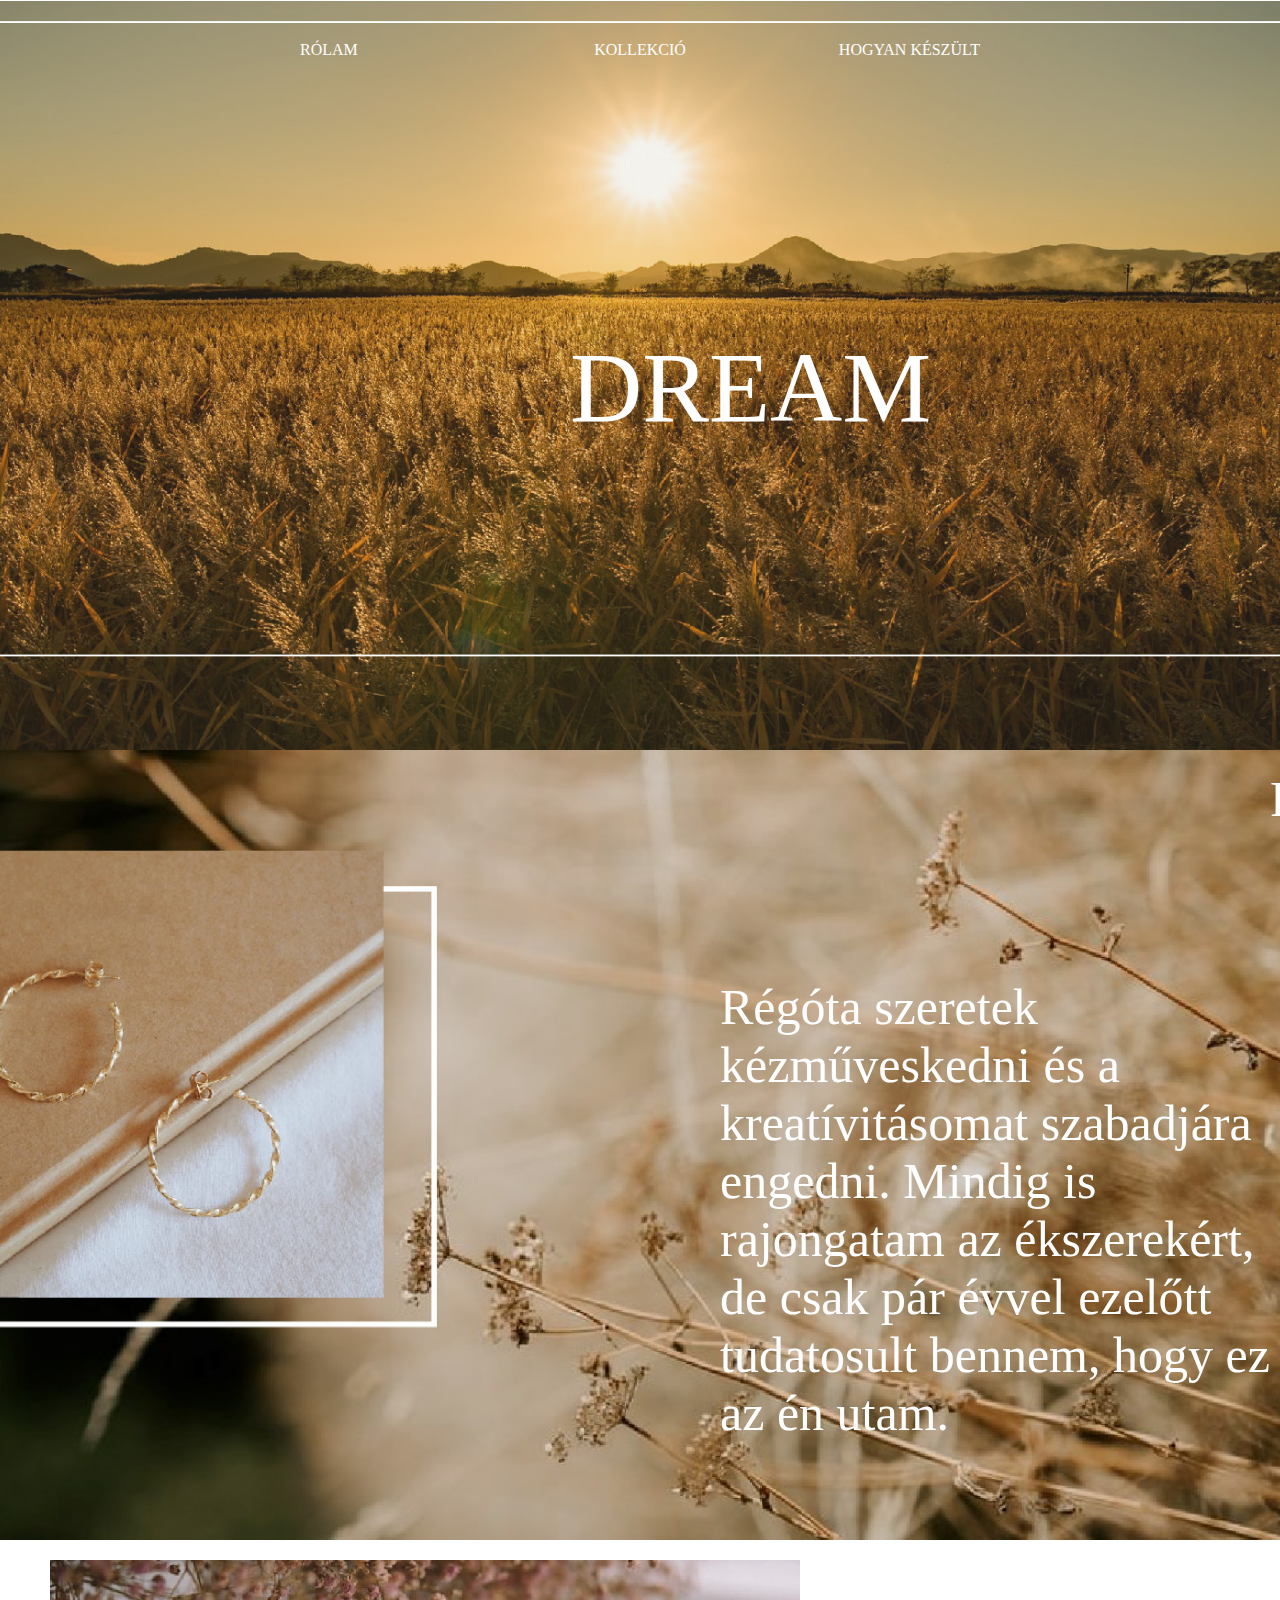
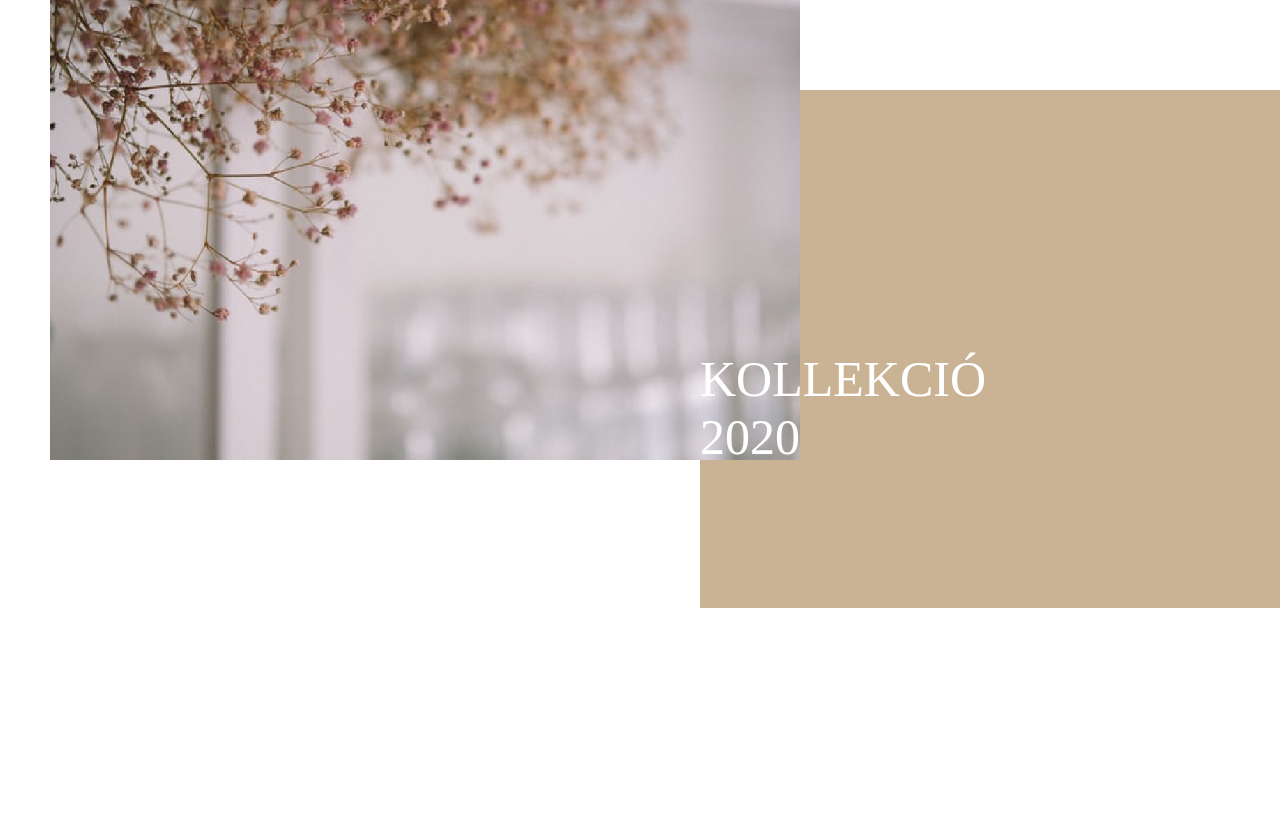
<file: index.html>
<!DOCTYPE html>
<html>
<head>
	<title>Bölcskey Anna Portfolio</title>
	<meta charset="utf-8">
	<meta name="viewport" content="width=device-width, initial-scale=1.0">
	<link rel="stylesheet" type="text/css" href="css/main.css">
	<meta name="viewport" content="width=device-width, initial-scale=1.0">
	<style>
img {
  max-width: 100%;
  height: auto;
}





</style>

</head>
<body>
<!----ELSŐ KÉP--------------------->
	<section class="poco">
	
	     <div class="nav">
	     	
	     	<div class="felso">
	    		<a href="rolam.html">RÓLAM</a>
	    	</div>

	    	<div class="felsok">
	    		<a href="kollekcio.html">KOLLEKCIÓ</a>
	    	</div>

	    	<div class="felsog">
				<a href="hogyan.html">HOGYAN KÉSZÜLT</a>
	    	</div>

	  	</div>
	  		
	  		<div class="fő">
				<h4>DREAM</h4>
			</div>

	</section>
	

<!----második kép-------->

	<section class="segundo">
		<div class="rok">
			
	    		<a href="rolam.html">RÓLAM</a>
	    	
		</div>
		<div class="lorem">
			<p>Régóta szeretek kézműveskedni és a kreatívitásomat szabadjára engedni. Mindig is rajongatam az ékszerekért, de csak pár évvel ezelőtt tudatosult bennem, hogy ez az én utam. 
		</div>


	</section>

<!--------HARMADIK KÉP--------->

	<section>

		


			<div class="beige">
			<picture media="(min-width: 650px)" srcset="beige.jpg"></picture>
			<img src="css/kepek/beige.jpg">
			</div>
		
			<div class="flower">
				<picture media="(min-width: 650px)" srcset="flower.jpg"></picture>
				<img src="css/kepek/flower.jpg">
			</div>
			<div class="ms">
			<a href="kollekcio.html">KOLLEKCIÓ<br>   2020</a>
			</div>

	</section>
	

		

</body>
	
</html>
</file>
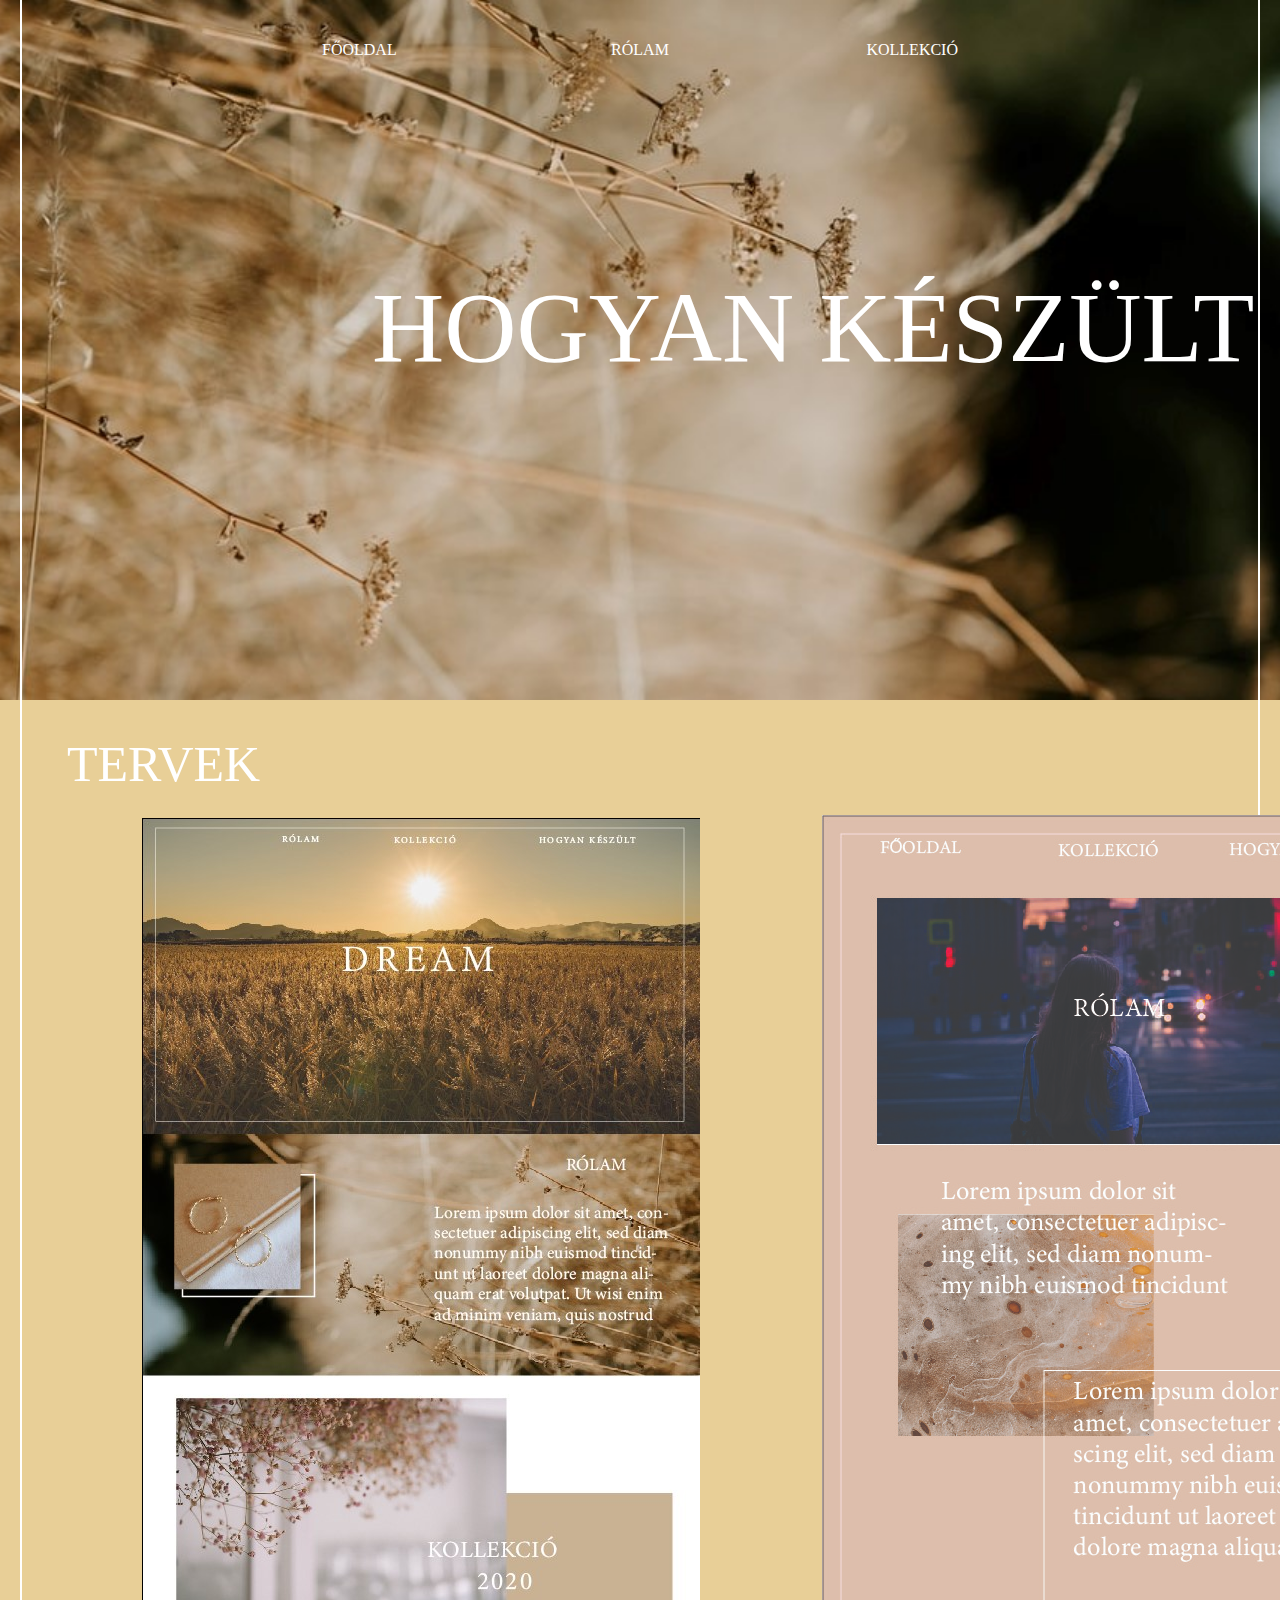
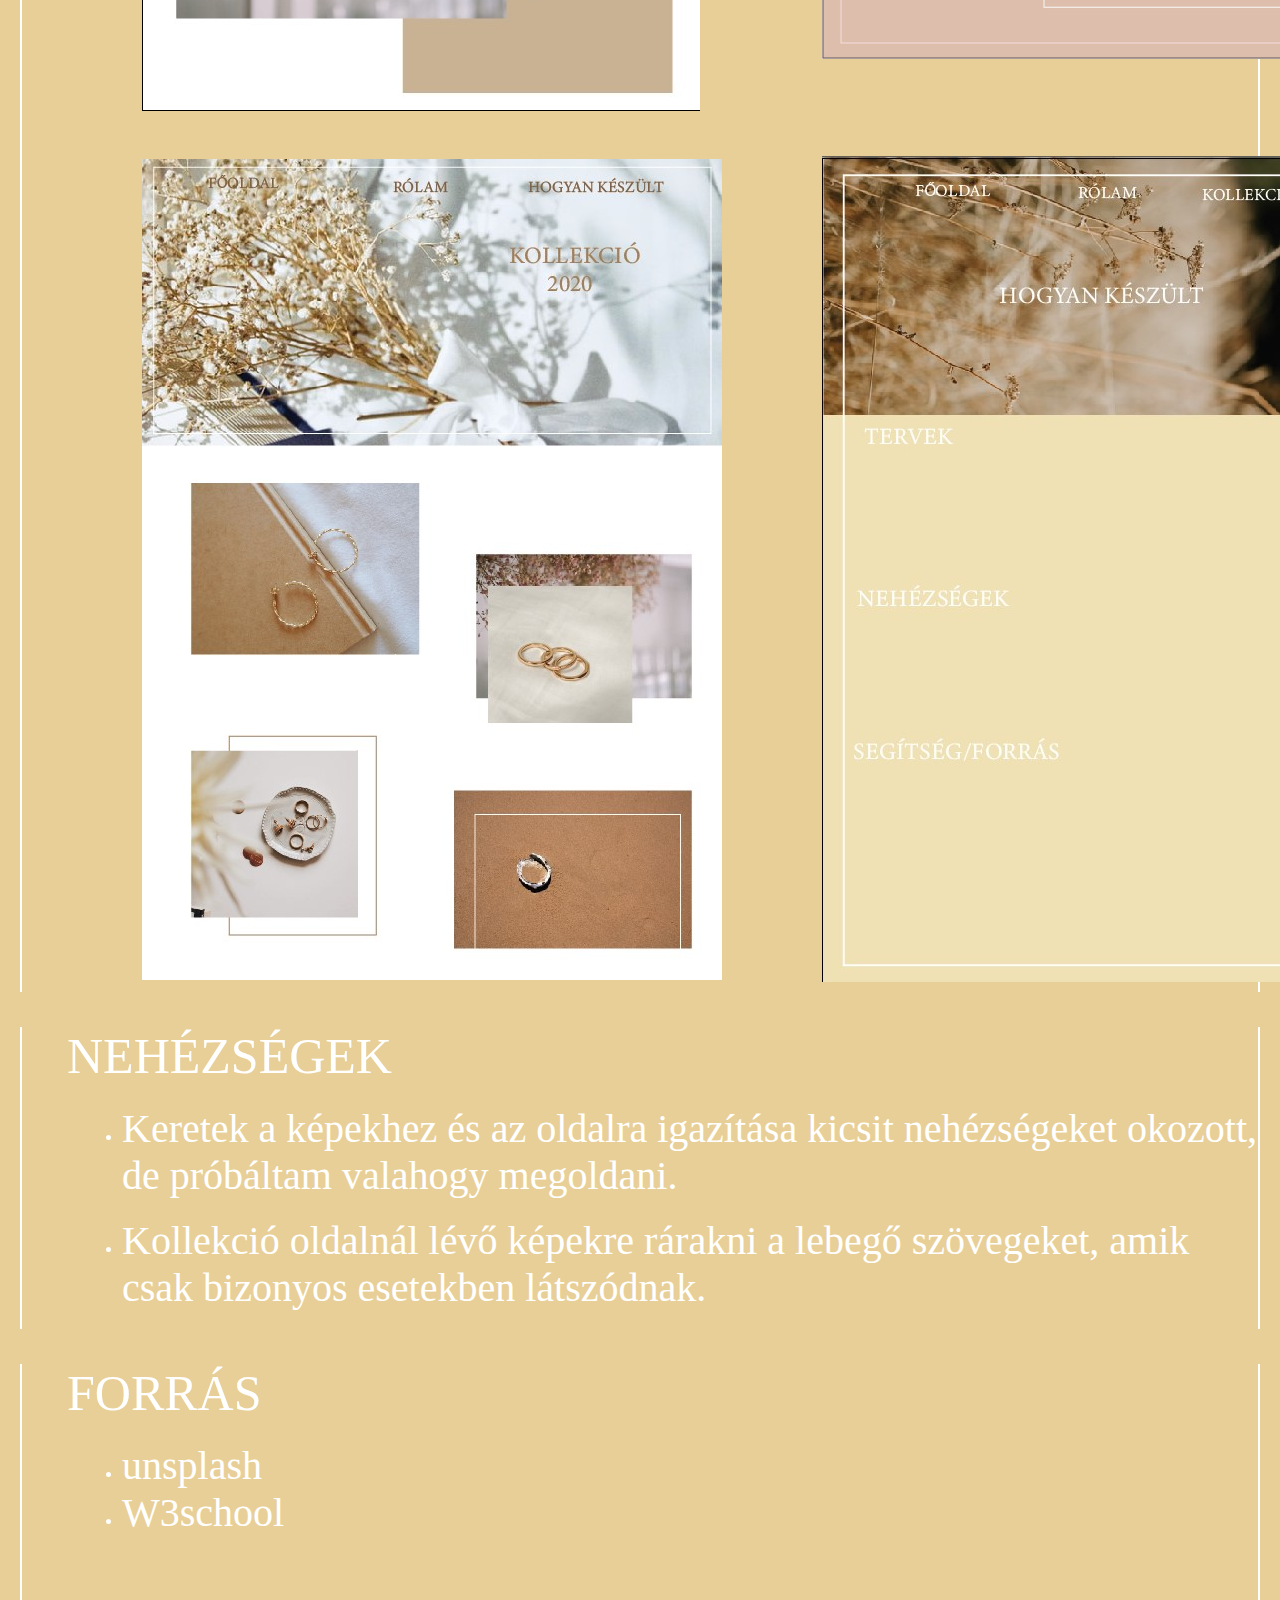
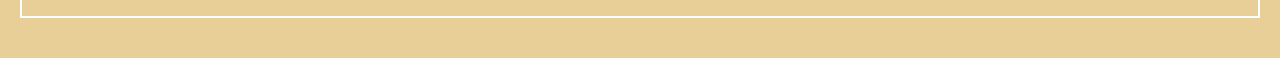
<file: hogyan.html>
<!DOCTYPE html>
<html>
<head>
	<title>Bölcskey Anna-HOGYAN KÉSZÜLT</title>
	<meta charset="utf-8">
	<meta name="viewport" content="width=device-width, initial-scale=1.0">
	<link rel="stylesheet" type="text/css" href="css/hogyan.css">
</head>
<body>
	<!---NAV---->
	<section class="last">
		<div class="frame">
	     <div class="nav">
	     	
	     	<div class="felso">
	    		<a href="index.html">FŐOLDAL</a>
	    	</div>

	    	<div class="felsok">
	    		<a href="rolam.html">RÓLAM</a>
	    	</div>

	    	<div class="felsog">
				<a href="kollekcio.html">KOLLEKCIÓ</a>
		</div>

	  	</div>
	  		<h4>HOGYAN KÉSZÜLT</h4>
		</div>
	</div>	
	</section>

<!--TERVEK----->
	<section>
		<div class="lado">
		<h3>TERVEK</h3>
		<p> <div class="primero">
		<picture media="(max-width: 1000)" srcset="firstpage.jpg"></picture>
				<p><img src="css/kepek/firstpage.jpg"></p>
		</div>

		<div class="dos">
		<picture media="()" srcset="rolampage.jpg"></picture>
				<p><img src="css/kepek/rolampage.jpg"></p>
		</div>

		<div class="tres">
		<picture media="()" srcset="collectionpage.jpg"></picture>
				<p><img src="css/kepek/collectionpage.jpg"></p>
		</div>

		<div class="cuatro">
		<picture media="()" srcset="hogyanpage.jpg"></picture>
				<p><img src="css/kepek/hogyanpage.jpg"></p>
		</div>
		</div>
	</section>

<!---NEHÉZSÉGEK---->
	<section>
		<div class="lado">
		<h3>NEHÉZSÉGEK</h3>
			<div class="dificil">
		  	<ul class="a">
		  		
			  <li><p>Keretek a képekhez és az oldalra igazítása kicsit nehézségeket okozott, de próbáltam valahogy megoldani.</p><br></li>
			  <li><p>Kollekció oldalnál lévő képekre rárakni a lebegő szövegeket, amik csak bizonyos esetekben látszódnak.</p><br></li>
			  
			 
			</ul>
		</div>
			
		</div>
	</section>
<!---FORRÁS---->
	<section>
		<div class="fin">
			<h3>FORRÁS</h3>
				<div class="dificil">
		  	<ul class="a">
		  	
			  <li><p><a href="https://unsplash.com/">unsplash</a></p></li>
			  <li><p><a href="https://www.w3schools.com/">W3school</a></p></li>
			  
			 
			</ul>
		</div>

			
		</div>
		


	</section>

</body>
</html>
</file>
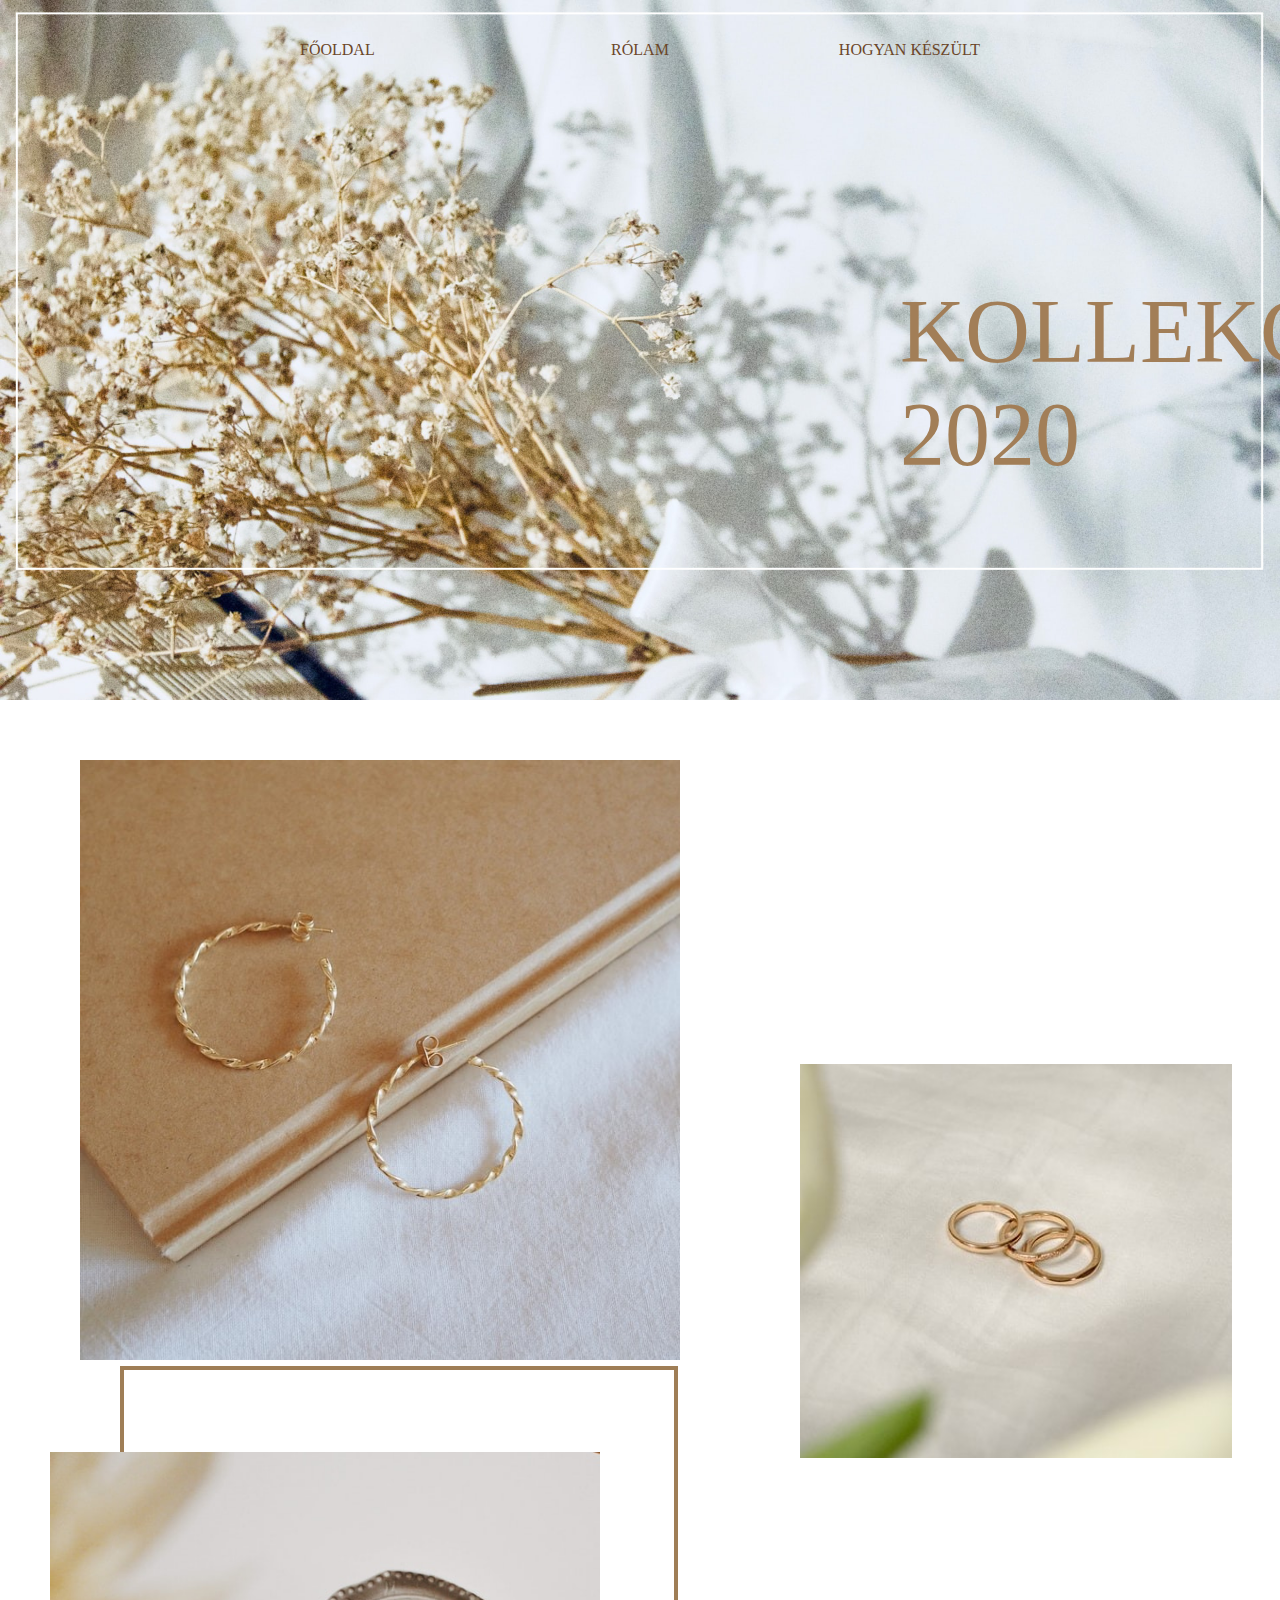
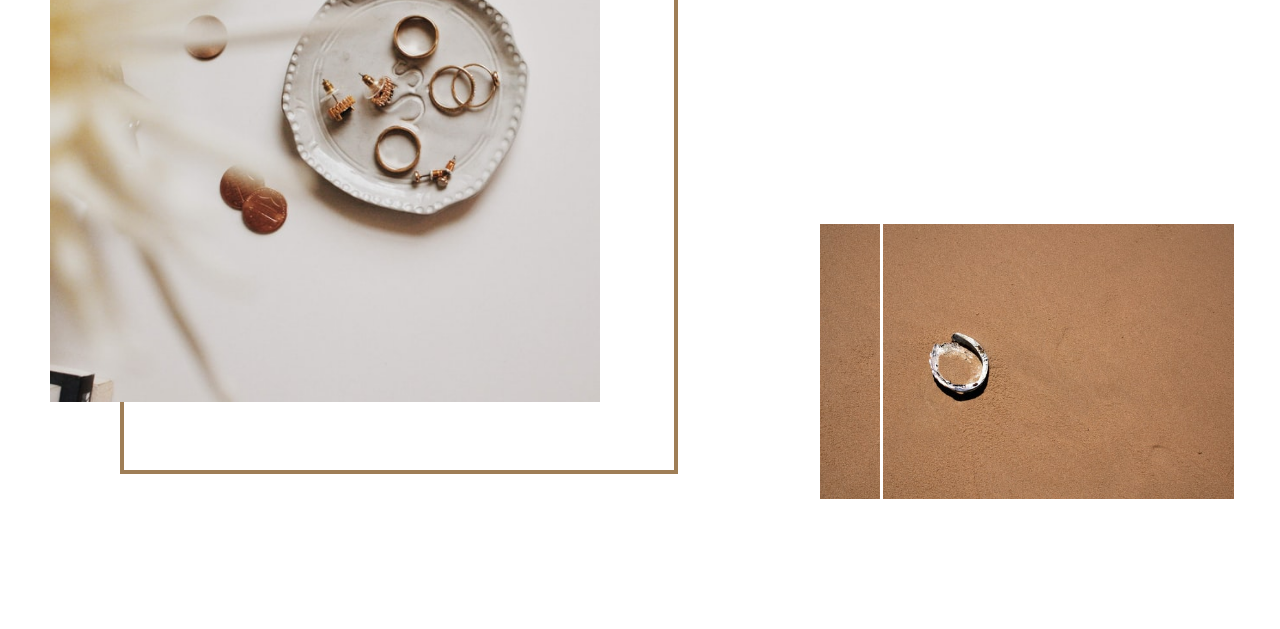
<file: kollekcio.html>
<!DOCTYPE html>
<html>
<head>
	<title>Bölcskey Anna-KOLLEKCIÓ</title>
	<meta charset="utf-8">
	<meta name="viewport" content="width=device-width, initial-scale=1.0">
	<link rel="stylesheet" type="text/css" href="css/kollekcio.css">
	<style>
img {
  max-width: 100%;
  height: auto;
}




</style>

</head>
<body>
	<!---NAV---->
	<section class="white">
	<div class="frame">
	     <div class="nav">
	     	
	     	<div class="felso">
	    		<a href="index.html">FŐOLDAL</a>
	    	</div>

	    	<div class="felsok">
	    		<a href="rolam.html">RÓLAM</a>
	    	</div>

	    	<div class="felsog">
				<a href="hogyan.html">HOGYAN KÉSZÜLT</a>
	    	</div>

	  	</div>
	  		<h4>KOLLEKCIÓ<br>2020</h4>
</div>	
	</section>
<!---elso szakasz---->
<section>
	<div class="kep_pozicionalt1">
          <span>EL SUEÑO<br>2020-as kollekcióból</span>
          <img src="css/kepek/uno.jpg" alt="kép leírás felolvasóknak">
        </div>

		<div class="kep_pozicionalt2">
          <span>POCITO<br>2020-as kollekcióból</span>
          <img src="css/kepek/dos.jpg" alt="kép leírás felolvasóknak">
        </div>
        
</section>

<!---masodik szakasz------>
<section>
		 <div class="kep_pozicionalt">
          <span>ALGO ESPECIAL<br>2020-as kollekcióból</span>
          <img src="css/kepek/tres.jpg" alt="kép leírás felolvasóknak">
      	</div>
      	<div class="box"></div>

        <div class="kep_pozicionalt4">
          <span>EL MAR<br>2020-as kollekcióból</span>
          <img src="css/kepek/cuatro.jpg" alt="kép leírás felolvasóknak">
        </div>
        <div class="box2"></div>
 </section>
	
</body>
</html>
</file>
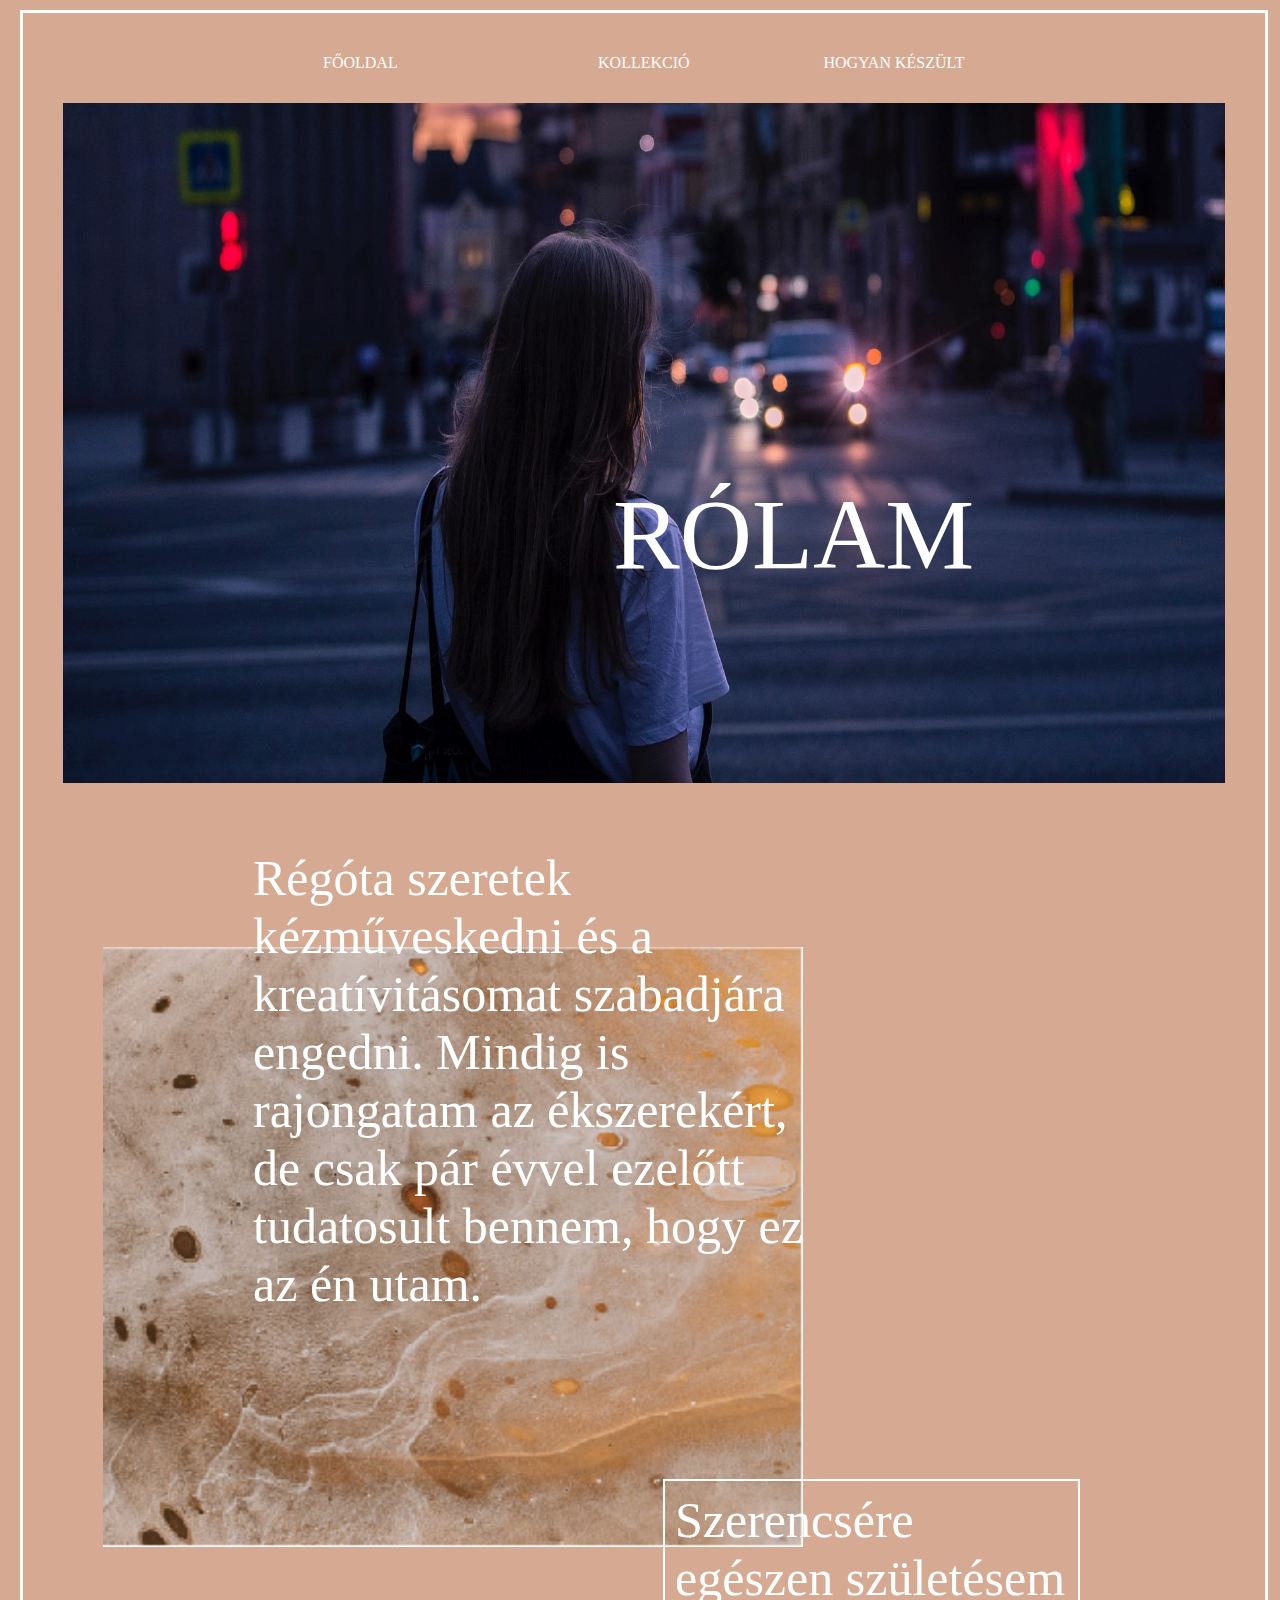
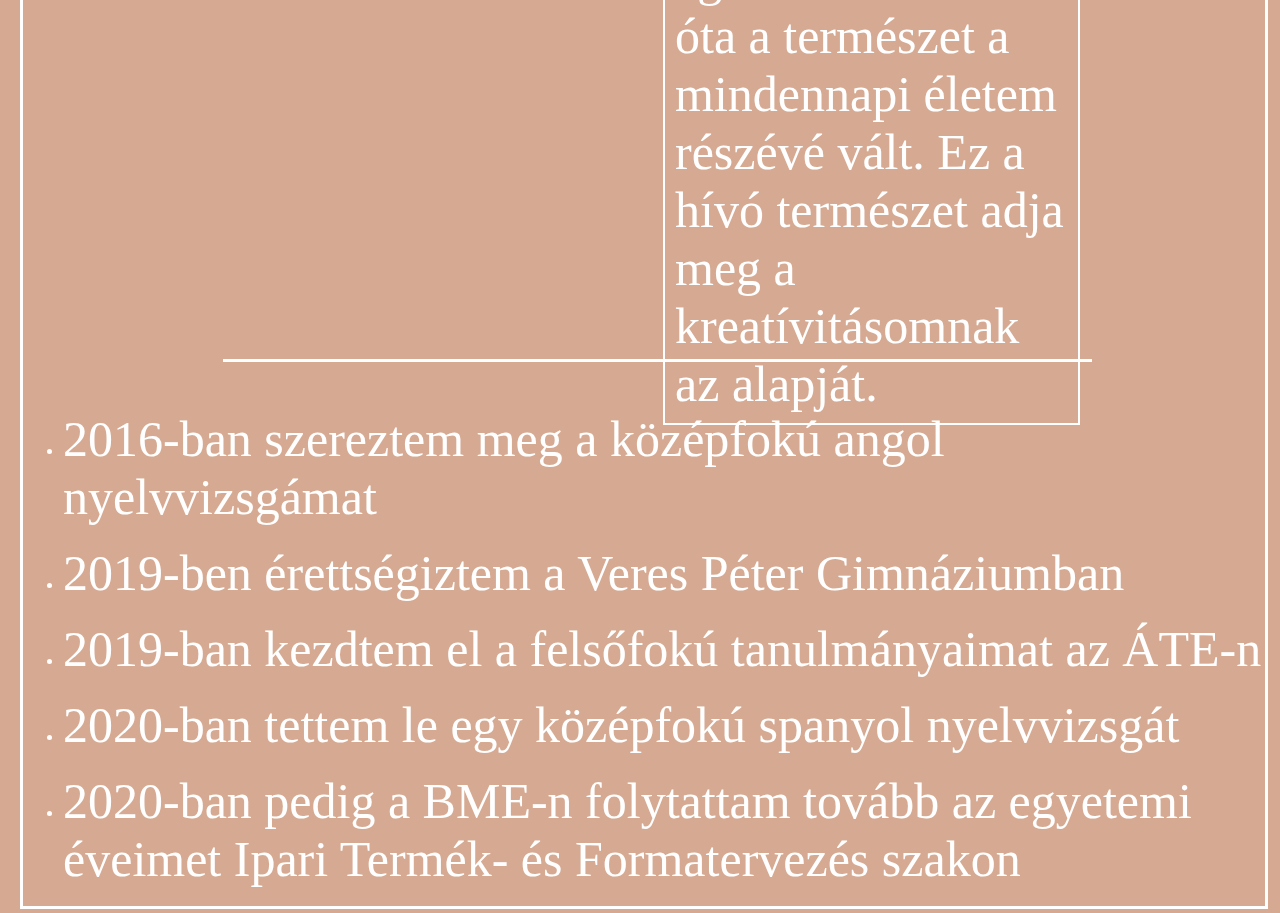
<file: rolam.html>
<!DOCTYPE html>
<html>
<head>
	<title>Bölcskey Anna-RÓLAM</title>
	<meta charset="utf-8">
	<meta name="viewport" content="width=device-width, initial-scale=1.0">
	<link rel="stylesheet" type="text/css" href="css/rolam.css">
	
</head>
<body>
	<!---NAV---->
	<div class="nav">
	     	
	     	<div class="felso">
	    		<a href="index.html">FŐOLDAL</a>
	    	</div>

	    	<div class="felsok">
	    		<a href="kollekcio.html">KOLLEKCIÓ</a>
	    	</div>

	    	<div class="felsog">
				<a href="hogyan.html">HOGYAN KÉSZÜLT</a>
	    	</div>
<!-------elso resz/parte numero uno-------->
	  	</div>
	  <section class="casi">
	  	<div class="casi">
	  	<picture media="(max-width: 1000)" srcset="casi.jpg"></picture>
				<img src="css/kepek/casi.jpg">
		<div class="fő">
				<h4>RÓLAM</h4>
			</div>
		</div>
	</section>

	 <!------masodik resz/parte numero dos------->
	  <section>
	  	<div class="rest">
	  		<picture media="(max-width: 1000)" srcset="cosa.jpg"></picture>
				<p><img src="css/kepek/cosa.jpg"></p>
			<div class="lorem">
			<p>Régóta szeretek kézműveskedni és a kreatívitásomat szabadjára engedni. Mindig is rajongatam az ékszerekért, de csak pár évvel ezelőtt tudatosult bennem, hogy ez az én utam. 
		</div>
	

		<div class="box">
			<p>
			Szerencsére egészen születésem óta a természet a mindennapi életem részévé vált. Ez a hívó természet adja meg a kreatívitásomnak az alapját.  
			</p>
			
		</div>
		</div>

	  </section>

<!----info----->

	  <section>
	  	<div class="line"><br></div>
	  	<div class="info">
		  	<ul class="a">
		  		<li><p>2016-ban szereztem meg a középfokú angol nyelvvizsgámat</p></li><br>
			  <li><p>2019-ben érettségiztem a Veres Péter Gimnáziumban</p></li><br>
			  <li><p>2019-ban kezdtem el a felsőfokú tanulmányaimat az ÁTE-n</li><br>
			  <li><p>2020-ban tettem le egy középfokú spanyol nyelvvizsgát</p></li><br>
			  <li><p>2020-ban pedig a BME-n folytattam tovább az egyetemi éveimet Ipari Termék- és Formatervezés szakon</li><br>

			 
			</ul>
		</div>
			
	  		
	  	</div>


	  </section>

</body>
</html>
</file>
<file: css/main.css>
/*---------ÁLLATALÁNOS-----------*/
*{
	margin: 0;
	padding: 0;
	border: 0;
	outline: 0;
	font-size: 100%;
	vertical-align: baseline;
	background: transparent;
}
body {
  background-color: white;
}


.clearfix::after {
	content: "";
	clear: both;
	display: table;
}
html {
	
	font-weight: 100;
}



footer {
	margin: auto;
	margin-top: 85
	width: 100;
	background-image: url(kepek/kep2.jpg);
	background-size: cover
}
section {
	width: 100%;
	margin: auto;
	height: 750px;

}

 }
h1 {
	font-size: 60px;
	font-weight: 400;
	color: white;	
}
h2{
	font-size: 40px;
	font-weight: 400;
	color: white;
	text-align: center;	
}
h3 {
	font-size: 40px;
	font-weight: 400;
	color: white;	
}
h4 {
	font-size: 100px;
	font-weight: 400;
	color: white;
	margin-left: 570px;
	margin-top: 230px;

}
h1 {
	font-size: 50px;
	font-weight: 100;
	color: white;
	margin-top: 10px;	
}


p {
	color: white;
	font-weight: 100;
	margin-top: :10px;
	font-size: 50px; 



}
h5 {
	font
	font-size: 1000px;
	font-weight: 400px;
	color: white;
	margin-left: 700px;
	margin-top: -50px;
}
h6 {
	font
	font-size: 500px;
	font-weight: 400px;
	color: white;
	margin-left: 720px;
	margin-top: 0px;
	size: 40px;
}
/*------ NAV ---------*/
.nav {
	display: flex;
	align-items: center;
	height: 100px;
	color: white;
}
a:link {
  text-decoration: none;
  color: white;
  margin-top: 10px;

}
a:visited {
  color: white;
  background-color: transparent;
  text-decoration: none;
}

a:hover {
  color: pink;
  background-color: transparent;
  text-decoration: underline;
}
a:active {
  color: pink;
  background-color: transparent;
  text-decoration: underline;
}


.felso {
	text-align: left;
	color: #ffffff;
}
.felsok {
	text-align: center;
}
.felsog {
	text-align: right;
}
.felso, .felsok, .felsog {
	flex: 1;
	color: #ffffff;
	text-decoration: none;
	margin-top: 0px;
}

.felso , .felsok , .felsog  {
	display: inline-block;
	vertical-align: middle;
}

.felso  {
	margin-left: 300px;
}

.felsog  {
	margin-right: 300px;

}

.nav1 {
	display: flex;
	text-align: : left;
	height: 100px;

}
.nav2 {
	display: flex;
	text-align: : center;
	height: 100px;

}
.nav3 {
	display: inline-block;
	text-align: right;
	height: 100px;

}
/*-----ELSŐ KÉPHEZ------*/
.fő {
	display: flex;
	text-align: center;
	position: relative;
}

.poco {
	width: 100%;
	margin: auto;
	background-image: url(kepek/xx.jpg);
	background-position: top;
	background-size: cover;
	background-repeat: no-repeat; 

}
/*----MÁSODIK KÉPHEZ-------*/
.segundo {
	width: 98%;
	margin: auto;
	background-image: url(kepek/y1.jpg);
	background-position: top;
	background-size: cover;
	background-repeat: no-repeat; 
	padding: 20px;
}
.rok {
	
	margin-left: 1250px;
	padding: : 80px;
	font-size: 50px;

}
.lorem {
	margin-left: 700px;
	margin-top: 150px;
}
/*----HARMADIK KÉPHEZ-------*/
.beige {
	
	background-image: url(kepek/beige.jpg);
	
	margin-left: 700px;
	position: relative;
	width: 700px;
	height: 350px;
	margin-top: 150px;
	
}

.flower {
	
	margin-left: 30px;
  position: absolute;
  -ms-transform: rotate(45deg); 
  -ms-transform-origin: 20% 40%; 
  transform-origin: 20% 40%;
  overflow: hidden;
  width: 750px;
  margin-left: 50px;
  margin-top: -480px;

}
.ms {
	margin-left: 700px;
	padding: : 80px;
	font-size: 50px;
	margin-top: -90px;
	position: absolute;
	overflow: hidden;


}
@media only screen and (min-width: 480px){
		.grid5{
			display: grid;
			grid-template-columns:1fr minmax(min-content, 20rem) minmax(max-content, 40rem) 1fr;
			grid-template-areas: 
				
			;
		}
	}
</file>
<file: css/hogyan.css>
/*-----ALTALANOS-----*/
*{
	margin: 0;
	padding: 0;
	border: 0;
	outline: 0;
	font-size: 100%;
	vertical-align: baseline;
	background: transparent;
}
body {
  background-color: #E8CF97;

  
}
h4 {
	font-size: 100px;
	font-weight: 400;
	color: white;
	margin-left: 350px;
	margin-top: 170px;

}
h3 {
	font-size: 50px;
	font-weight: 400;
	color: white;
	margin-left: 45px;
	margin-top: 35px;
}
p {
	color: white;
	font-weight: 100;
	margin-top: :10px;
	font-size: 40px;
}
/*-------NAV-------*/
a:link {
  text-decoration: none;
  color: white;
  margin-top: 10px;

}
a:visited {
  color: white;
  background-color: transparent;
  text-decoration: none;
}

a:hover {
  color: pink;
  background-color: transparent;
  text-decoration: underline;
}
a:active {
  color: pink;
  background-color: transparent;
  text-decoration: underline;
}
/*----FORRÁSOS LINKEKHEZ----*/
p a:visited {
  color: white;
  background-color: transparent;
  text-decoration: none;
}
p a:hover {
  color: white;
  background-color: transparent;
  text-decoration: underline;
}
p a:active {
  color: white;
  background-color: transparent;
  text-decoration: underline;
}
.nav {
	display: flex;
	align-items: center;
	height: 100px;
	color: white;
}
.felso {
	text-align: left;
	color: #ffffff;
}
.felsok {
	text-align: center;
}
.felsog {
	text-align: right;
}
.felso, .felsok, .felsog {
	flex: 1;
	color: #ffffff;
	text-decoration: none;
	margin-top: 0px;
}

.felso , .felsok , .felsog  {
	display: inline-block;
	vertical-align: middle;
}

.felso  {
	margin-left: 300px;
}

.felsog  {
	margin-right: 300px;

}
.last {
	
	margin: none;
	background-image: url(kepek/borito.jpg);
	width: auto;
	height: 700px;
	background-position: top;
	background-size: cover;
	background-repeat: no-repeat;

}

.frame {
	
	border: 2px solid white;
	border-left: 2px solid white;
	border-right: 2px solid white;
	margin-left: 20px;
	margin-right: 20px;
	height: 800px;
	border-bottom: none;
	border-top: none;
}
/*----tervek--*/
.lado {
	border: 2px solid white;
	border-top: none;
	border-bottom: none;
	height: auto;
	margin-left: 20px;
	margin-right: 20px;
	height: auto;
	
}
.primero {
	width: 90%;
	height: auto;
	margin-left: 120px;
	margin-top: 25px;
	
}
.dos {
	width: 100%;
	height: auto;
	margin-left: 800px;
	margin-top: -906px;

}
.tres {
	width: 90%;
	height: auto;
	margin-left: 120px;
	margin-top: 90px;
}
.cuatro {
	width: 100%;
	height: auto;
	margin-left: 800px;
	margin-top: -834px;

}
/*----nehezsegek--*/
.dificil {
	color: white;
	margin-left: 100px;
	margin-top: 20px;
	
}
.ul.a {
  list-style-position: outside;
}
/*----forras--*/
.fin {
	border: 2px solid white;
	border-top: none;
	
	
	margin-right: 20px;
	margin-left: 20px;
	height: auto;
	margin-bottom: 40px;
	padding-bottom: 80px;

}
</file>
<file: css/kollekcio.css>
/*----ALTALANOS----*/
*{
	margin: 0;
	padding: 0;
	border: 0;
	outline: 0;
	font-size: 100%;
	vertical-align: baseline;
	background: transparent;
}
body {
  background-color: white;
  
}
h4 {
	font-size: 90px;
	font-weight: 300;
	color: #A27E57;
	margin-left: 900px;
	margin-top: 180px;
}
p {
	color: #A27E57;
	font-weight: 100;
	margin-top: :10px;
	font-size: 50px;
}
/*-------NAV-------*/
a:link {
  text-decoration: none;
  color: #6B4629;
  margin-top: 10px;

}
a:visited {
  color: #6B4629;
  background-color: transparent;
  text-decoration: none;
}

a:hover {
  color: pink;
  background-color: transparent;
  text-decoration: underline;
}
a:active {
  color: pink;
  background-color: transparent;
  text-decoration: underline;
}

.nav {
	display: flex;
	align-items: center;
	height: 100px;
	color: #6B4629;
}
.felso {
	text-align: left;
	color: #ffffff;
}
.felsok {
	text-align: center;
}
.felsog {
	text-align: right;
}
.felso, .felsok, .felsog {
	flex: 1;
	color: #6B4629;
	text-decoration: none;
	margin-top: 0px;
}

.felso , .felsok , .felsog  {
	display: inline-block;
	vertical-align: middle;
}

.felso  {
	margin-left: 300px;
}

.felsog  {
	margin-right: 300px;

}
/*----legelso kephez-----*/
.white {
	margin: none;
	background-image: url(kepek/blanca.jpg);
	width: 100%;
	height: 700px;
	background-position: top;
	background-size: cover;
	background-repeat: no-repeat; 		
}
.fram {
	width: 97%;
	border: 2px solid white;
	border-top: 2px solid white;
	margin-top: 20px;
	margin-left: 20px;
	height: 680px;

}

.fő {
	display: flex;
	text-align: center;
	position: absolute;
	overflow: hidden;
}

.flex_egyenletesen{
	justify-content: space-around;
}
/*-----elso kep pozicionalasa-----*/
.kep_pozicionalt1{
	position: relative;
	overflow: hidden;
	padding: 0;
	margin-left: 80px;
	margin-top: 60px;
}

.kep_pozicionalt1: hover p{
	bottom:0;
}
.kep_pozicionalt1 span{
	position: absolute;
	top: -100%;
	left:0;
	width: 584px;
	padding: 8px;
	text-align: center;
	background-color: rgba(255,255,255,.7);
	transition: .3s;
}
.kep_pozicionalt1:hover span{
	top:0;
}
.kep_pozicionalt1 img {
	height: 600px;
	width: 600px;
}


/*---masodik kep pzicionalasa------*/
.kep_pozicionalt2{
	position: relative;
	overflow: hidden;
	padding: 0;
	margin-left: 800px;
	margin-top: -300px;
}


.kep_pozicionalt2: hover p{
	bottom:0;
}
.kep_pozicionalt2 span{
	position: absolute;
	top: -100%;
	left:0;
	width: 631px;
	padding: 8px;
	text-align: center;
	background-color: rgba(255,255,255,.7);
	transition: .3s;
}
.kep_pozicionalt2:hover span{
	top:0;
}
.kep_pozicionalt2 img {
	height: auto;
	width: 90%;
}

/*-------harmadik kep pozicionalasa-----*/
.kep_pozicionalt{
	position: relative;
	overflow: hidden;
	padding: 0;
	margin-left: 50px;
	margin-top: -10px;
}

.kep_pozicionalt: hover p{
	bottom:0;
}
.kep_pozicionalt span{
	position: absolute;
	top: -100%;
	left:0;
	width: 550px;
	padding: 8px;
	text-align: center;
	background-color: rgba(255,255,255,.7);
	transition: .3s;
}
.kep_pozicionalt:hover span{
	top:0;
}
.kep_pozicionalt img {
	height: 550px;
	width: 550px;
}
.box {
	border: 4px solid #9F7E56;
	width: 550px;
	height: 700px;
	margin-left: 120px;
	margin-top: -640px;
}
/*-------negyedik kep pozicionlasa--------*/
.kep_pozicionalt4{
	position: relative;
	overflow: hidden;
	padding: 0;
	margin-left: 820px;
	margin-top: -250px;
}

.kep_pozicionalt4: hover p{
	bottom:0;
}
.kep_pozicionalt4 span{
	position: absolute;
	top: -180%;
	left:100;
	width: 630px;
	padding: 8px;
	text-align: center;
	background-color: rgba(255,255,255,.7);
	transition: .2s;
}
.kep_pozicionalt4:hover span{
	top:0;
}
.kep_pozicionalt4 img {
	width: 90%;
	height: auto;
}
.box2 {
	border: 3px solid white;
	width: 500px;
	height: 500px;
	margin-left: 880px;
	overflow: hidden;
	position: absolute;
	margin-top: -380px;
}
</file>
<file: css/rolam.css>
/*-----ALTALANOS----*/
*{
	margin: 0;
	padding: 0;
	border: 0;
	outline: 0;
	font-size: 100%;
	vertical-align: baseline;
	background: transparent;
}

body {
  background-color: #D6AA92;
  width: 97%;
	border: 3px solid white;
	margin-left: 20px;
	height: auto;
  margin-top: 10px;
  margin-bottom: 4px;
}
h4 {
	font-size: 100px;
	font-weight: 400;
	color: white;
	margin-left: 550px;
	margin-top: -310px;

}
p {
	color: white;
	font-weight: 100;
	margin-top: :10px;
	font-size: 50px;
}
/*-------NAV-------*/
a:link {
  text-decoration: none;
  color: white;
  margin-top: 10px;

}
a:visited {
  color: white;
  background-color: transparent;
  text-decoration: none;
}

a:hover {
  color: pink;
  background-color: transparent;
  text-decoration: underline;
}
a:active {
  color: pink;
  background-color: transparent;
  text-decoration: underline;
}


.nav {
	display: flex;
	align-items: center;
	height: 100px;
	color: white;
}
.felso {
	text-align: left;
	color: #ffffff;
}
.felsok {
	text-align: center;
}
.felsog {
	text-align: right;
}
.felso, .felsok, .felsog {
	flex: 1;
	color: #ffffff;
	text-decoration: none;
	margin-top: 0px;
}

.felso , .felsok , .felsog  {
	display: inline-block;
	vertical-align: middle;
}

.felso  {
	margin-left: 300px;
}

.felsog  {
	margin-right: 300px;

}
/*----CLASSES--*/

/*-------elso resz/parte numero uno-----*/
.casi {
	
	margin-left: 20px;
	margin-right: 20px;
	margin-top: -10px;
	
}
.fő {
	display: flex;
	text-align: center;
	position: relative;
}
img {
  width: 100%;
  height: 680px;
}
/*-------masodik resz/parte numero dos-----*/
.rest {
	
	margin-top: 160px;

	margin-left: 40px;
	width: 100%;
}
p img {
  width: 700px;
  height: 600px;
  margin-left: 40px;
}

.lorem {
	margin-left: 190px;
	padding: : 80px;
	font-size: 100px;
	margin-top: -710px;
	position: absolute;
	overflow: hidden;
	margin-right: 440px;

}

.box {
	border: 2px solid white;
	padding: 10px;
	margin-left: 600px;
	margin-top: -80px;
	position: absolute;
	overflow: hidden;
	margin-right: 200px;
}
/*-------info-----*/
.line {
	border-top: 3px solid white;
	width: 70%;
	margin-top: 400px;
	margin-left: 200px;
}
.info {
	color: white;
	margin-left: 40px;
	margin-top: 30px;

}
.ul.a {
  list-style-position: outside;
  font-size: 60px;
}
</file>
